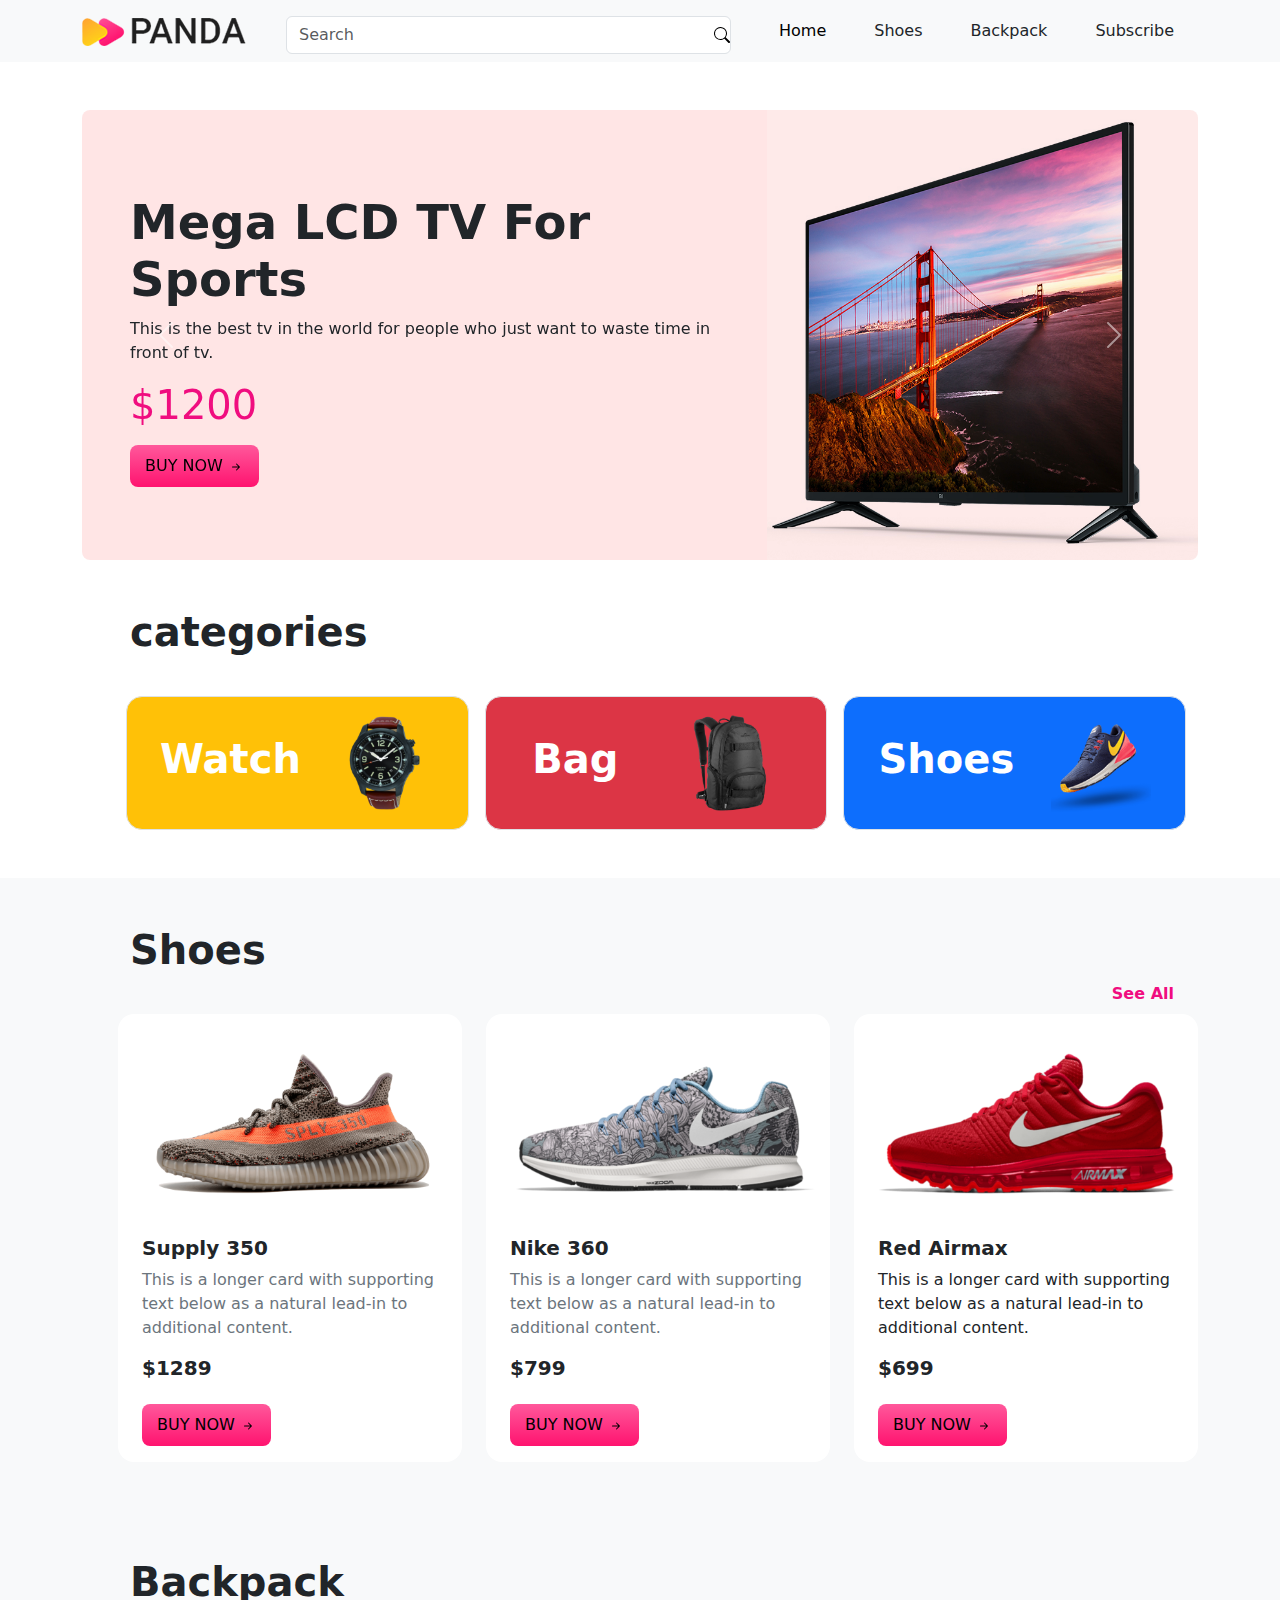
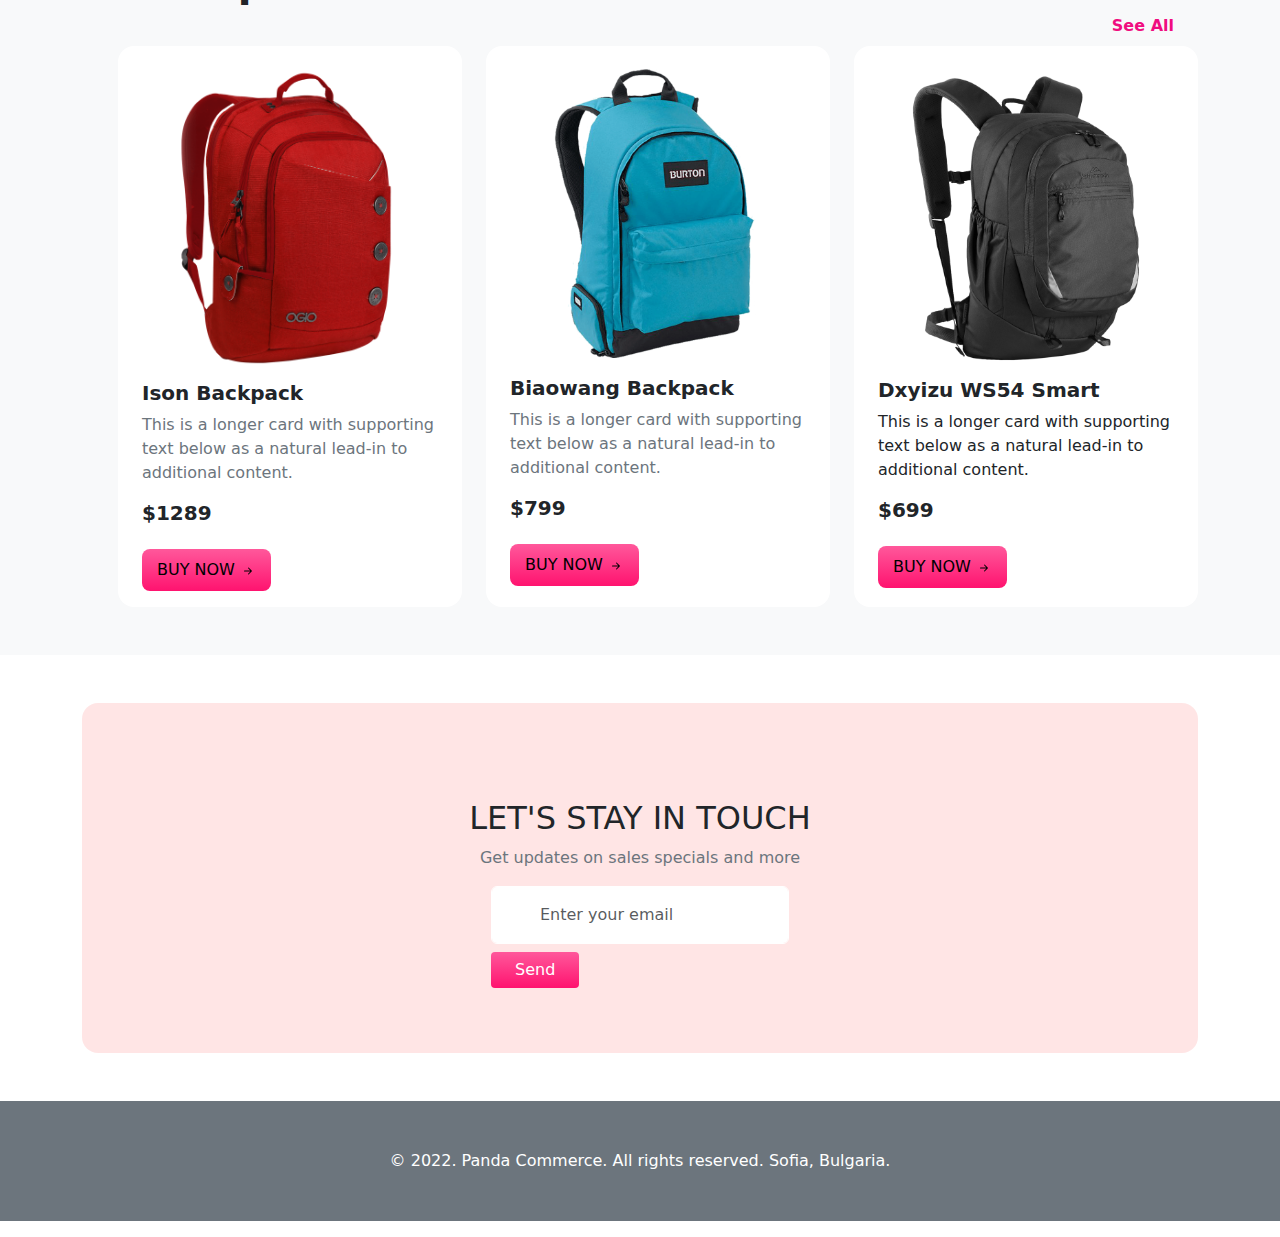
<file: index.html>
<!DOCTYPE html>
<html lang="en">
<head>
    <meta charset="UTF-8">
    <meta http-equiv="X-UA-Compatible" content="IE=edge">
    <meta name="viewport" content="width=device-width, initial-scale=1.0">
    <title>Panda Commerce</title>
    <link rel="stylesheet" href="style.css">
    <link rel="stylesheet" href="https://cdn.jsdelivr.net/npm/bootstrap@5.2.0/dist/css/bootstrap.min.css">
</head>
<body>

<!-- header section start -->
<header>
  <nav class="navbar navbar-expand-lg bg-light p-2">
      <div class="container">
        <a class="navbar-brand" href="#">
          <img class="img-fluid" src="images/logo.png" alt="">
        </a>
        <button class="navbar-toggler" type="button" data-bs-toggle="collapse" data-bs-target="#navbarNavAltMarkup" aria-controls="navbarNavAltMarkup" aria-expanded="false" aria-label="Toggle navigation">
          <span class="navbar-toggler-icon"></span>
        </button>
        <div class="collapse navbar-collapse" id="navbarNavAltMarkup">
          <form class="d-flex mt-2 col-lg" role="search">
              <input class="form-control mx-4 img" type="search" placeholder="Search" aria-label="Search">
          </form>
          <div class="navbar-nav ms-auto">
            <a class="nav-link active mx-3" aria-current="page" href="#">Home</a>
            <a class="nav-link text-dark mx-3" href="#shoes">Shoes</a>
            <a class="nav-link text-dark mx-3" href="#backpack">Backpack</a>
            <a class="nav-link text-dark mx-3" href="#subscribe">Subscribe</a>
          </div>
        </div>
      </div>
  </nav>
</header>
<!-- header section end -->

<!-- banner section start -->
<section class="container">
  <div id="carouselExampleControls" class="carousel slide mt-5" data-bs-ride="carousel">
    <div class="carousel-inner rounded-3">
      <div class="carousel-item active">
        <div style="height: 450px; background-color: rgba(255,0,0,0.1);">
          <div class="row align-items-center ps-5">
            <div class="col-md-7">
              <h1 class="fw-bold display-5">Mega LCD TV For Sports</h1>
              <p>This is the best tv in the world for people who just want to waste time in front of tv.</p>
              <h1 class="price">$1200</h1>
              <button class="btn-buy-now mt-2">BUY NOW
                <img src="images/arrow-right-short.svg" alt="">
              </button>
            </div>
            <div class="col-md-5">
              <img src="images/banner-images/tv.png" class="img-fluid d-block h-100" alt="...">
            </div>
          </div>
        </div>
      </div>
      <div class="carousel-item">
        <div style="height: 450px; background-color: rgba(255,0,0,0.1);">
          <div class="row align-items-center ps-5">
            <div class="col-md-7">
              <h1 class="fw-bold display-5">Cool Dude Headphone</h1>
              <p>This is the best headphone in the world for people who just want to waste time in front of funky world.</p>
              <h1 class="price">$420</h1>
              <button class="btn-buy-now mt-2">BUY NOW
                <img src="images/arrow-right-short.svg" alt="">
              </button>
            </div>
            <div class="col-md-5">
              <img src="images/banner-images/headphone.png" class="img-fluid h-100 d-block p-5 mb-5" alt="...">
            </div>
          </div>
        </div>
      </div>
      <div class="carousel-item">
        <div style="height: 450px; background-color: rgba(255,0,0,0.1);">
          <div class="row align-items-center ps-5">
            <div class="col-md-7">
              <h1 class="fw-bold display-5">X-Box for your living room</h1>
              <p>This is the best x-box in the world for people who just want to waste time in front of fake sports.
              </p>
              <h1 class="price">$600</h1>
              <button class="btn-buy-now mt-2">BUY NOW
                <img src="images/arrow-right-short.svg" alt="">
              </button>
            </div>
            <div class="col-md-5">
              <img src="images/banner-images/xbox.png" class="img-fluid d-block h-100" alt="...">
            </div>
          </div>
        </div>
      </div>
    </div>
    <button class="carousel-control-prev" type="button" data-bs-target="#carouselExampleControls" data-bs-slide="prev">
      <span class="carousel-control-prev-icon" aria-hidden="true"></span>
      <span class="visually-hidden">Previous</span>
    </button>
    <button class="carousel-control-next" type="button" data-bs-target="#carouselExampleControls" data-bs-slide="next">
      <span class="carousel-control-next-icon" aria-hidden="true"></span>
      <span class="visually-hidden">Next</span>
    </button>
  </div>
</section>
<!-- banner section end -->

<!-- categories section start -->
<main>
  <section class="container my-5">
    <h1 class="fw-bold ms-5">categories</h1>
      <div class="container text-center">
        <div class="row g-3 mt-4 ms-4">
          <div class="col-lg-4 col-md-6 col-sm-12">
            <div class="p-3 border bg-warning rounded-4 d-flex align-items-center justify-content-around">
              <h1 class="fw-bold text-white">Watch</h1>
              <div style="height: 100px;">
                <img class="h-100 d-inline-block" src="images/categories/watch.png" alt="">
              </div>
            </div>
          </div>
          <div class="col-lg-4 col-md-6 col-sm-12">
            <div class="p-3 border bg-danger rounded-4 d-flex align-items-center justify-content-around">
              <h1 class="fw-bold text-white">Bag</h1>
              <div style="height: 100px;">
                <img class="h-100 d-inline-block" src="images/categories/bag.png" alt="">
              </div>
            </div>
          </div>
          <div class="col-lg-4 col-md-6 col-sm-12">
            <div class="p-3 border bg-primary rounded-4 d-flex align-items-center justify-content-around">
              <h1 class="fw-bold text-white">Shoes</h1>
              <div style="height: 100px;">
                <img class="h-100 d-inline-block" src="images/categories/shoes.png" alt="">
              </div>
            </div>
          </div>
        </div>
      </div>
  </section>
<!-- categories section end -->

<!-- shoes section start -->
  <section class="my-5 bg-light" id="shoes">
    <div class="container">
      <div class="d-flex flex-column">
        <h1 class="fw-bold ms-5 pt-5">Shoes</h1>
        <a href="" class="ms-auto me-4 pb-2 fw-bold list">See All</a>
      </div>
        <div class="row row-cols-1 row-cols-md-2 row-cols-lg-3 g-4 ms-4">
          <div class="col">
            <div class="card h-100 border-0 rounded-4">
              <img src="images/shoes/shoe-1.png" class="card-img-top" alt="...">
              <div class="card-body ms-2">
                <h5 class="card-title fw-bold">Supply 350</h5>
                <p class="card-text text-secondary">This is a longer card with supporting text below as a natural lead-in to additional content.</p>
                <h5 class="fw-bold">$1289</h5>
                <button class="btn-buy-now mt-3">BUY NOW
                  <img src="images/arrow-right-short.svg" alt="">
                </button>
              </div>
            </div>
          </div>
          <div class="col">
            <div class="card h-100 border-0 rounded-4">
              <img src="images/shoes/shoe-2.png" class="card-img-top" alt="...">
              <div class="card-body ms-2">
                <h5 class="card-title fw-bold">Nike 360</h5>
                <p class="card-text text-secondary">This is a longer card with supporting text below as a natural lead-in to additional content.</p>
                <h5 class="fw-bold">$799</h5>
                <button class="btn-buy-now mt-3">BUY NOW
                  <img src="images/arrow-right-short.svg" alt="">
                </button>
              </div>
            </div>
          </div>
          <div class="col">
            <div class="card h-100 border-0 rounded-4">              
              <img src="images/shoes/shoe-3.png" class="card-img-top" alt="...">
              <div class="card-body ms-2">
                <h5 class="card-title fw-bold">Red Airmax</h5>
                <p class="card-text">This is a longer card with supporting text below as a natural lead-in to additional content.</p>
                <h5 class="fw-bold">$699</h5>
                <button class="btn-buy-now mt-3">BUY NOW
                  <img src="images/arrow-right-short.svg" alt="">
                </button>
              </div>
            </div>
          </div>
        </div>
    </div>
<!-- shoes section end -->
<!-- backpack section start -->
  <div class="container my-5" id="backpack">
    <div class="d-flex flex-column">
      <h1 class="fw-bold ms-5 pt-5">Backpack</h1>
      <a href="" class="ms-auto me-4 pb-2 fw-bold list">See All</a>
    </div>
      <div class="row row-cols-1 row-cols-md-2 row-cols-lg-3 g-4 ms-4 pb-5">
        <div class="col">
          <div class="card h-100 border-0 rounded-4">
            <img src="images/bags/bag-1.png" class="card-img-top" alt="...">
            <div class="card-body ms-2">
              <h5 class="card-title fw-bold">Ison Backpack</h5>
              <p class="card-text text-secondary">This is a longer card with supporting text below as a natural lead-in to additional content.</p>
              <h5 class="fw-bold">$1289</h5>
              <button class="btn-buy-now mt-3">BUY NOW
                <img src="images/arrow-right-short.svg" alt="">
              </button>
            </div>
          </div>
        </div>
        <div class="col">
          <div class="card h-100 border-0 rounded-4">
            <img src="images/bags/bag-2.png" class="card-img-top" alt="...">
            <div class="card-body ms-2">
              <h5 class="card-title fw-bold">Biaowang Backpack</h5>
              <p class="card-text text-secondary">This is a longer card with supporting text below as a natural lead-in to additional content.</p>
              <h5 class="fw-bold">$799</h5>
              <button class="btn-buy-now mt-3">BUY NOW
                <img src="images/arrow-right-short.svg" alt="">
              </button>
            </div>
          </div>
        </div>
        <div class="col">
          <div class="card h-100 border-0 rounded-4">              
            <img src="images/bags/bag-3.png" class="card-img-top" alt="...">
            <div class="card-body ms-2">
              <h5 class="card-title fw-bold">Dxyizu WS54 Smart</h5>
              <p class="card-text">This is a longer card with supporting text below as a natural lead-in to additional content.</p>
              <h5 class="fw-bold">$699</h5>
              <button class="btn-buy-now mt-3">BUY NOW
                <img src="images/arrow-right-short.svg" alt="">
              </button>
            </div>
          </div>
        </div>
      </div>
  </div>
</section>
<!-- backpack section end -->

<!-- subscribe section start -->
<section class="container" id="subscribe">
  <div class="rounded-4" style="height: 350px; background-color: rgba(255,0,0,0.1);">
    <div class="d-flex flex-column align-items-center justify-content-center pt-5">
      <h2 class="pt-5">LET'S STAY IN TOUCH</h2>
      <p class="text-secondary">Get updates on sales specials and more</p>
      <form action="">
        <input class="form-control py-3 px-5 border border-white" type="text" placeholder="Enter your email">
        <button class="send-button mt-2 px-4 text-white">Send</button>
      </form>
    </div>
  </div>
</section>
<!-- subscribe section end -->
</main>

<!-- footer section start -->
<footer>
  <section class="bg-secondary">
    <p class="text-white text-center py-5 mt-5">&copy; 2022. Panda Commerce. All rights reserved. Sofia, Bulgaria.</p>
  </section>
</footer>
<!-- footer section end -->
  <script src="https://cdn.jsdelivr.net/npm/bootstrap@5.2.0/dist/js/bootstrap.bundle.min.js"></script>
</body>
</html>
</file>
<file: style.css>
.img{
    background-image: url(images/search.svg);
    background-repeat: no-repeat;
    background-position: right;
}
.price{
    color: rgb(240, 13, 127);
}
.btn-buy-now{
    background-image: linear-gradient(to bottom, #FF589B 0%, #FF136F 100%);
    border: none;
    border-radius: 8px;
    padding: 9px 15px;
}
.send-button{
    background-image: linear-gradient(to bottom, #FF589B 0%, #FF136F 100%);
    border: none;
    border-radius: 4px;
    padding: 6px 15px;
}
.list{
    text-decoration: none;
    color: rgb(240, 13, 127);
}
</file>
